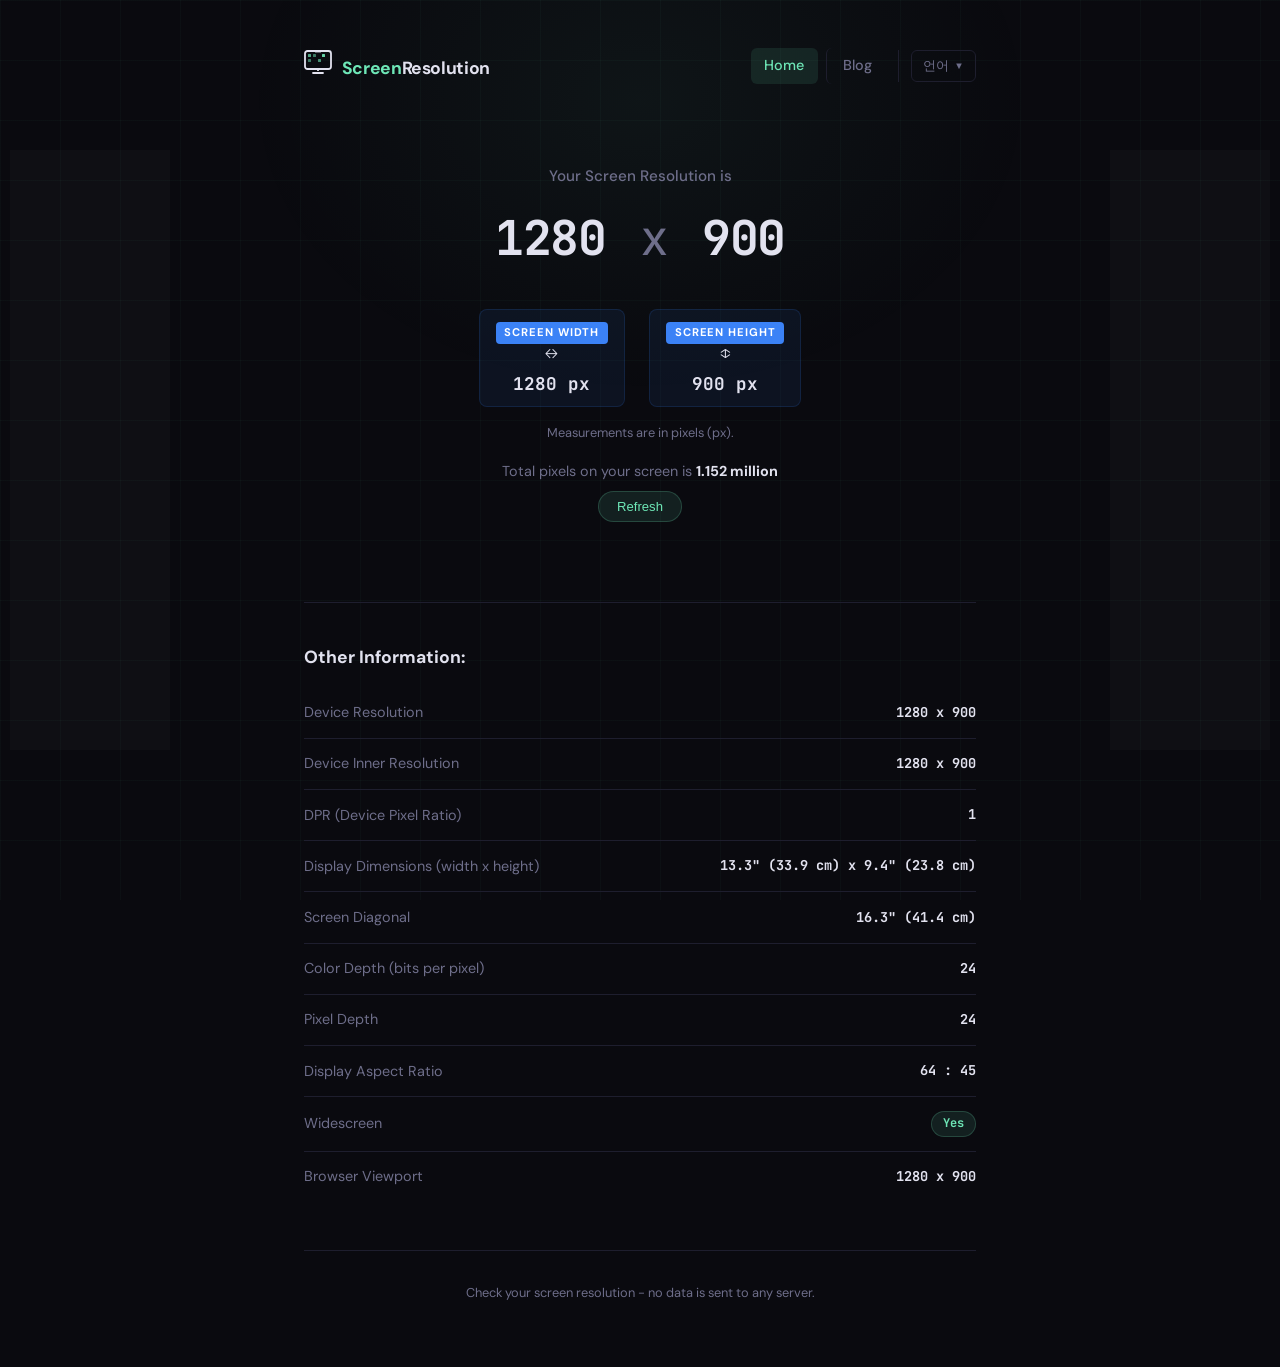
<file: index.html>
<!DOCTYPE html>
<html lang="en">

<head>
  <meta charset="UTF-8">
  <meta name="viewport" content="width=device-width, initial-scale=1.0">
  <title data-i18n="meta.title">What Is My Screen Resolution - Free Screen Resolution Checker</title>
  <meta name="description" data-i18n="meta.description"
    content="Instantly check your screen resolution, color depth, pixel ratio, and more. Free online tool - no data sent to any server.">
  <link rel="canonical" href="index.html">
  <link rel="icon" type="image/svg+xml" href="favicon.svg">
  <link rel="preconnect" href="https://fonts.googleapis.com">
  <link
    href="https://fonts.googleapis.com/css2?family=JetBrains+Mono:wght@400;700&family=DM+Sans:wght@400;500;700&display=swap"
    rel="stylesheet">
  <link rel="stylesheet" href="css/style.css">
</head>

<body>

  <div class="container">
    <nav class="navbar">
      <a href="index.html" class="logo">
        <svg class="logo-icon" width="28" height="24" viewBox="0 0 28 24" fill="none" xmlns="http://www.w3.org/2000/svg"
          style="margin-right:6px;flex-shrink:0;">
          <rect x="1" y="1" width="26" height="18" rx="2.5" stroke="currentColor" stroke-width="1.8" />
          <rect x="11" y="1" width="6" height="2" fill="currentColor" opacity="0.4" rx="0.5" />
          <line x1="14" y1="21" x2="14" y2="19" stroke="currentColor" stroke-width="1.8" />
          <line x1="9" y1="23" x2="19" y2="23" stroke="currentColor" stroke-width="1.8" stroke-linecap="round" />
          <rect x="4" y="4" width="3" height="3" rx="0.5" fill="var(--accent)" opacity="0.7" />
          <rect x="9" y="4" width="3" height="3" rx="0.5" fill="var(--accent)" opacity="0.5" />
          <rect x="4" y="9" width="3" height="3" rx="0.5" fill="var(--accent)" opacity="0.5" />
          <rect x="18" y="4" width="3" height="3" rx="0.5" fill="var(--accent)" opacity="0.9" />
          <rect x="14" y="9" width="3" height="3" rx="0.5" fill="var(--accent)" opacity="0.6" />
        </svg>
        <span>Screen</span>Resolution
      </a>
      <div class="nav-links">
        <a href="index.html" class="nav-link active" data-i18n="nav.home">Home</a>
        <a href="blog.html" class="nav-link" data-i18n="nav.blog">Blog</a>
        <div class="lang-switcher">
          <button class="lang-btn" id="langBtn" aria-label="Switch language">
            <span data-i18n="lang.current">언어</span>
            <span class="arrow">&#9660;</span>
          </button>
          <div class="lang-dropdown" id="langDropdown">
            <button class="lang-option" data-lang="en">English <span class="check">&#10003;</span></button>
            <button class="lang-option" data-lang="ko">한국어 <span class="check">&#10003;</span></button>
          </div>
        </div>
      </div>
    </nav>

    <section class="hero">
      <p class="hero-label" data-i18n="hero.label">Your Screen Resolution is</p>
      <div class="hero-resolution" id="hero-res">
        <span id="hero-w">--</span><span class="x-sign"> x </span><span id="hero-h">--</span>
      </div>
      <div class="metrics-row">
        <div class="metric-pill">
          <div class="metric-pill-label" data-i18n="hero.width">Screen Width</div>
          <div class="metric-pill-arrow">&#8596;</div>
          <div class="metric-pill-value"><span id="val-w">--</span> px</div>
        </div>
        <div class="metric-pill">
          <div class="metric-pill-label" data-i18n="hero.height">Screen Height</div>
          <div class="metric-pill-arrow">&#8597;</div>
          <div class="metric-pill-value"><span id="val-h">--</span> px</div>
        </div>
      </div>
      <p class="unit-note" data-i18n="hero.unit">Measurements are in pixels (px).</p>
      <p class="total-pixels"><span data-i18n="hero.total_pre">Total pixels on your screen is</span> <strong
          id="val-total">--</strong></p>
      <div class="hero-refresh-row">
        <button class="btn-refresh" data-i18n="hero.refresh" onclick="detectAll()">Refresh</button>
      </div>
    </section>

    <hr class="divider">

    <section>
      <h2 class="info-title" data-i18n="info.title">Other Information:</h2>
      <table class="info-table">
        <tr>
          <td data-i18n="info.device_res">Device Resolution</td>
          <td id="info-device-res">--</td>
        </tr>
        <tr>
          <td data-i18n="info.inner_res">Device Inner Resolution</td>
          <td id="info-inner-res">--</td>
        </tr>
        <tr>
          <td data-i18n="info.dpr">DPR (Device Pixel Ratio)</td>
          <td id="info-dpr">--</td>
        </tr>
        <tr>
          <td data-i18n="info.dims">Display Dimensions (width x height)</td>
          <td id="info-dims">--</td>
        </tr>
        <tr>
          <td data-i18n="info.diag">Screen Diagonal</td>
          <td id="info-diag">--</td>
        </tr>
        <tr>
          <td data-i18n="info.color">Color Depth (bits per pixel)</td>
          <td id="info-color">--</td>
        </tr>
        <tr>
          <td data-i18n="info.pixel">Pixel Depth</td>
          <td id="info-pixel">--</td>
        </tr>
        <tr>
          <td data-i18n="info.aspect">Display Aspect Ratio</td>
          <td id="info-aspect">--</td>
        </tr>
        <tr>
          <td data-i18n="info.wide">Widescreen</td>
          <td id="info-wide">--</td>
        </tr>
        <tr>
          <td data-i18n="info.vp">Browser Viewport</td>
          <td id="info-vp">--</td>
        </tr>
      </table>
    </section>

    <div class="kakao-ad-mobile">
      <ins class="kakao_ad_area"
        data-ad-unit="DAN-1kGujWmjVOE9LL6H"
        data-ad-width="320"
        data-ad-height="100"></ins>
    </div>

    <footer class="footer">
      <p data-i18n="footer.text">Check your screen resolution - no data is sent to any server.</p>
    </footer>
  </div>

  <script src="js/i18n.js"></script>
  <script src="js/resolution.js"></script>
  <div class="kakao-ad-left">
    <ins class="kakao_ad_area"
      data-ad-unit="DAN-1kGujWmjVOE9LL6H"
      data-ad-width="160"
      data-ad-height="600"></ins>
  </div>
  <div class="kakao-ad-right">
    <ins class="kakao_ad_area"
      data-ad-unit="DAN-hT2arkcur4FdlH47"
      data-ad-width="160"
      data-ad-height="600"></ins>
  </div>
  <script type="text/javascript" src="//t1.kakaocdn.net/kas/static/ba.min.js" async></script>
</body>

</html>
</file>
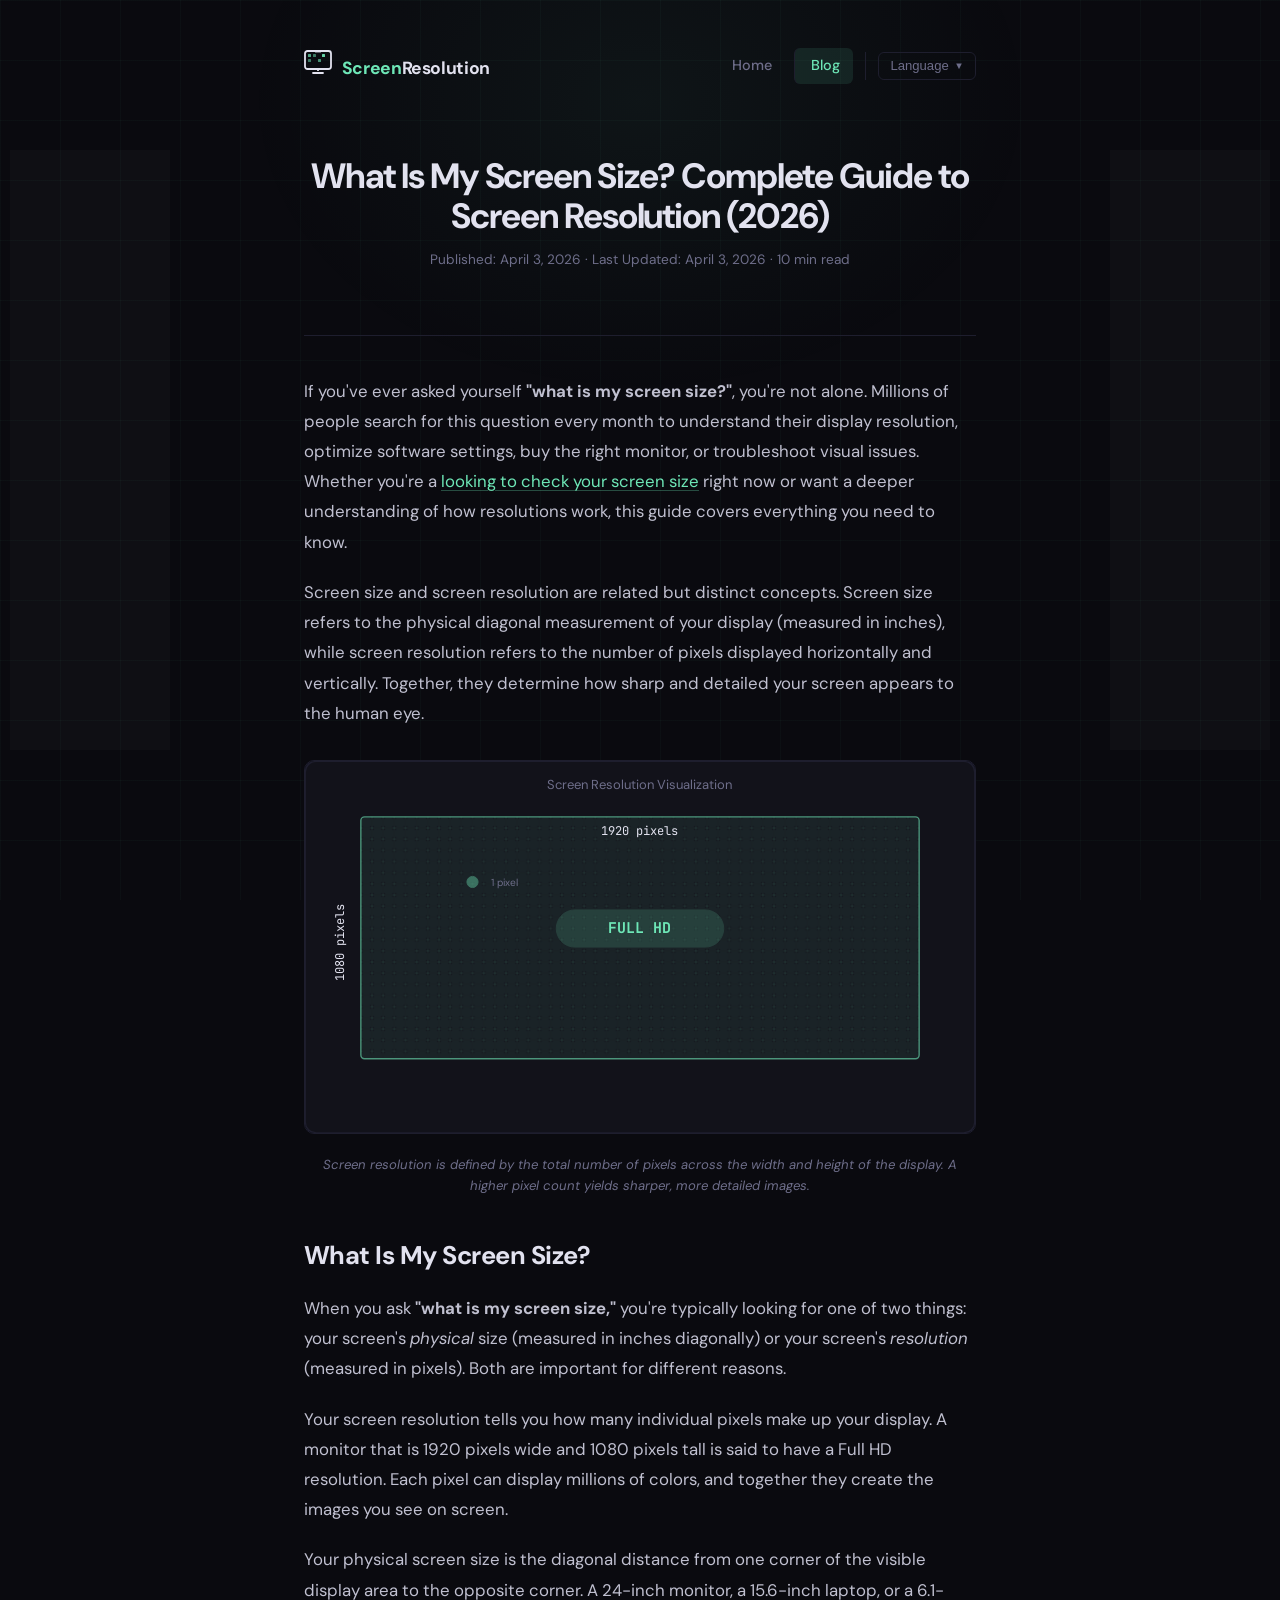
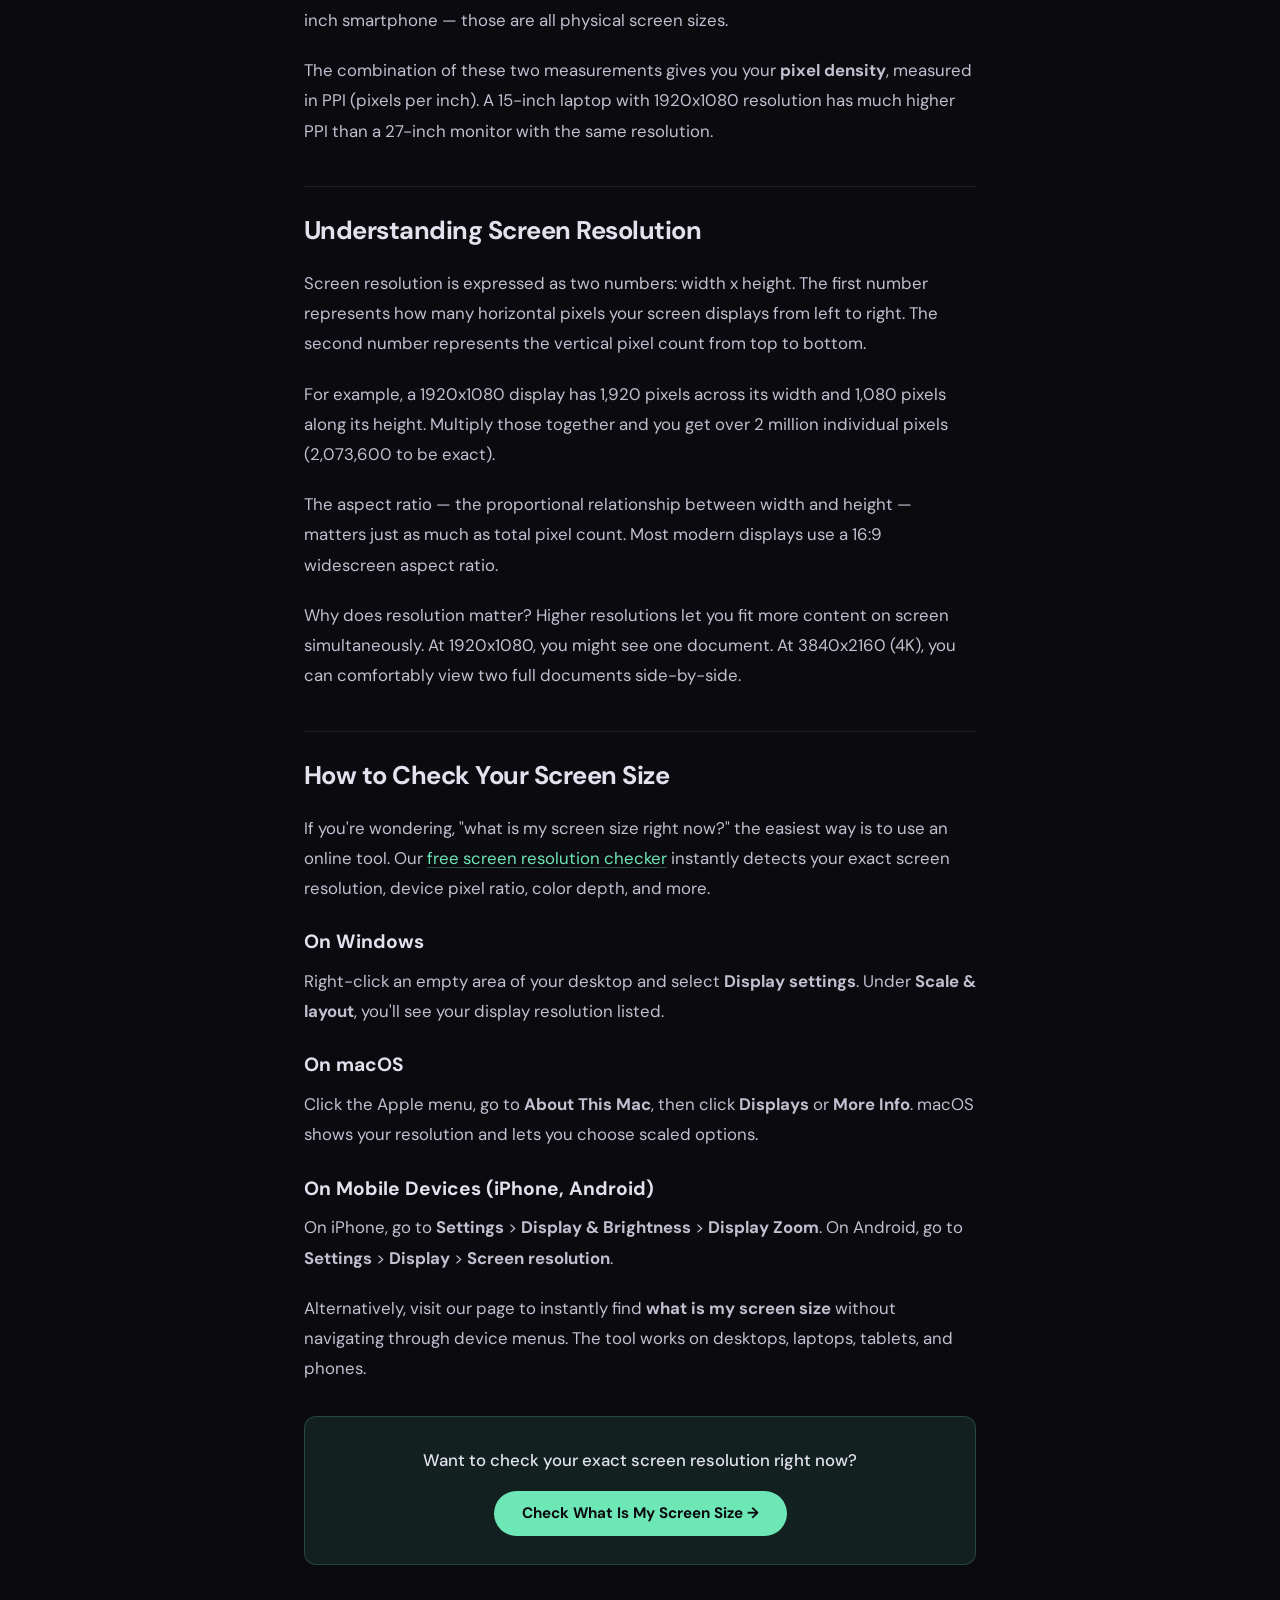
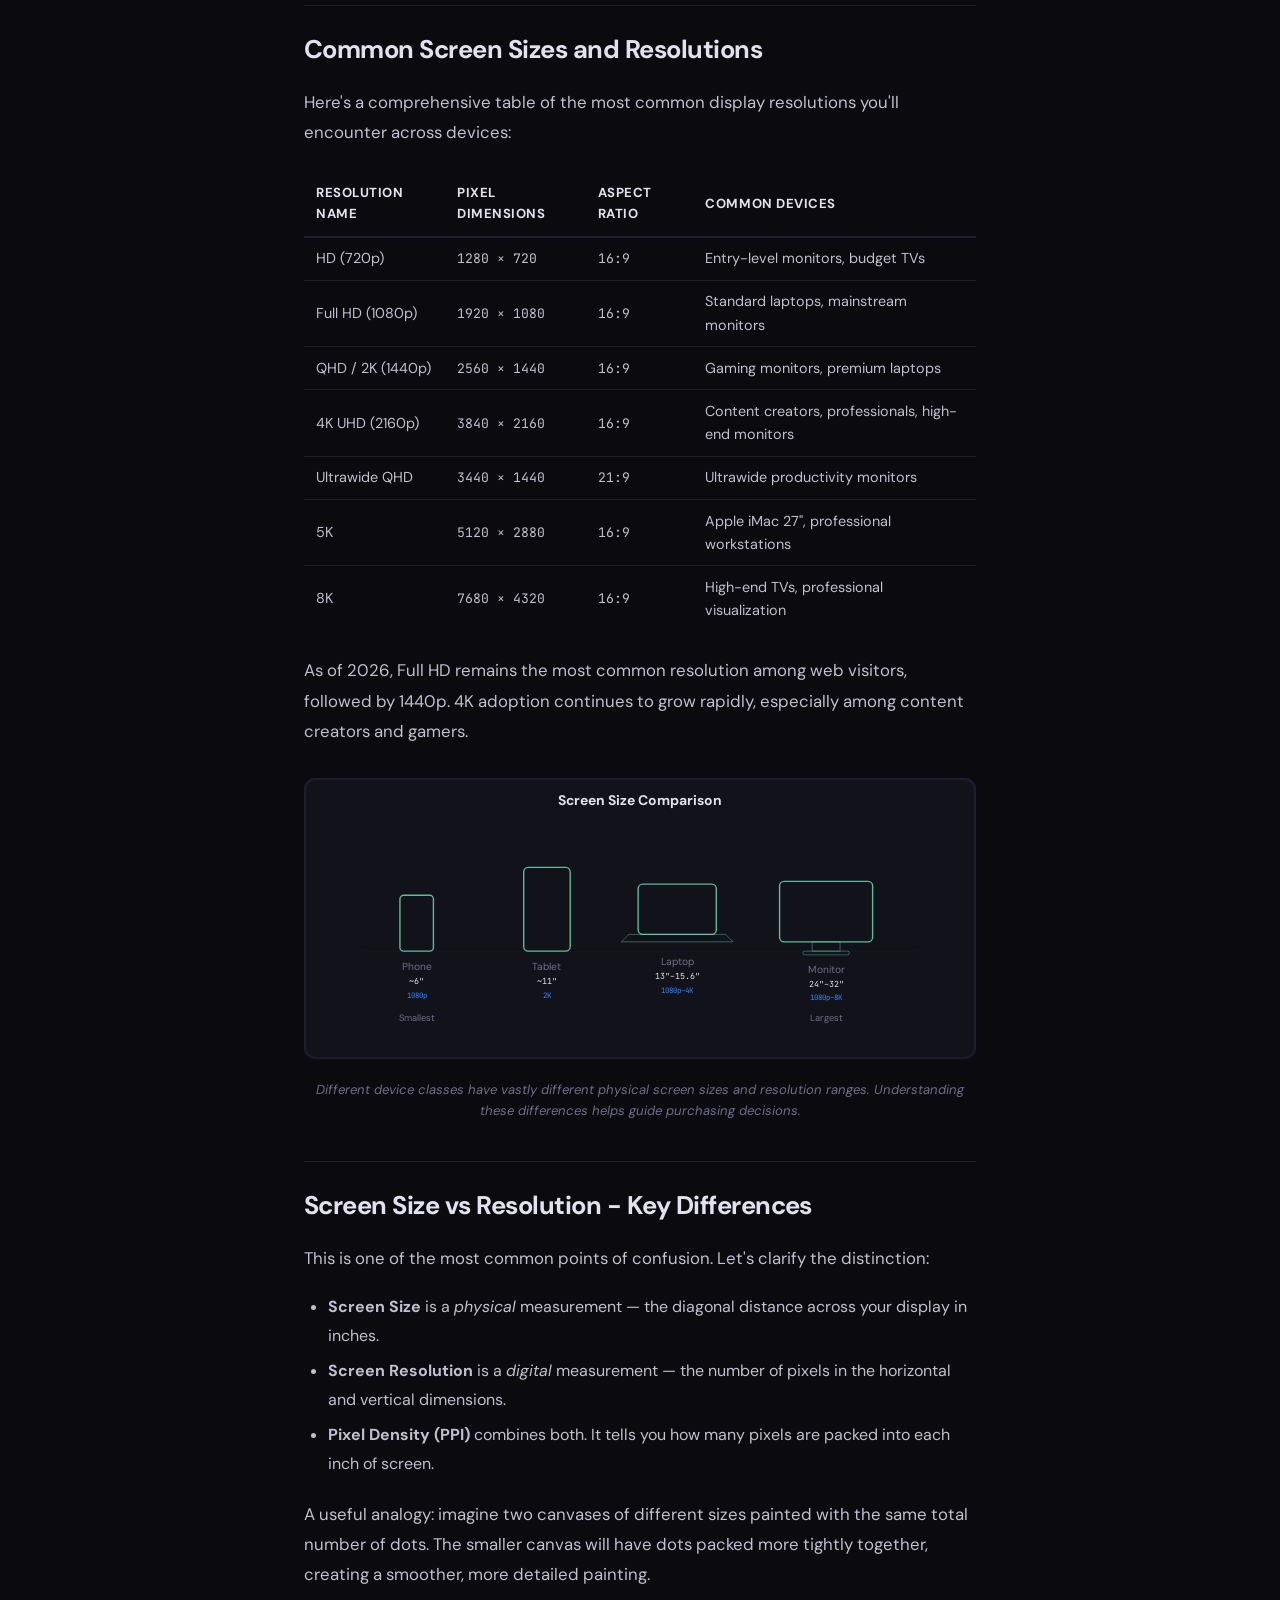
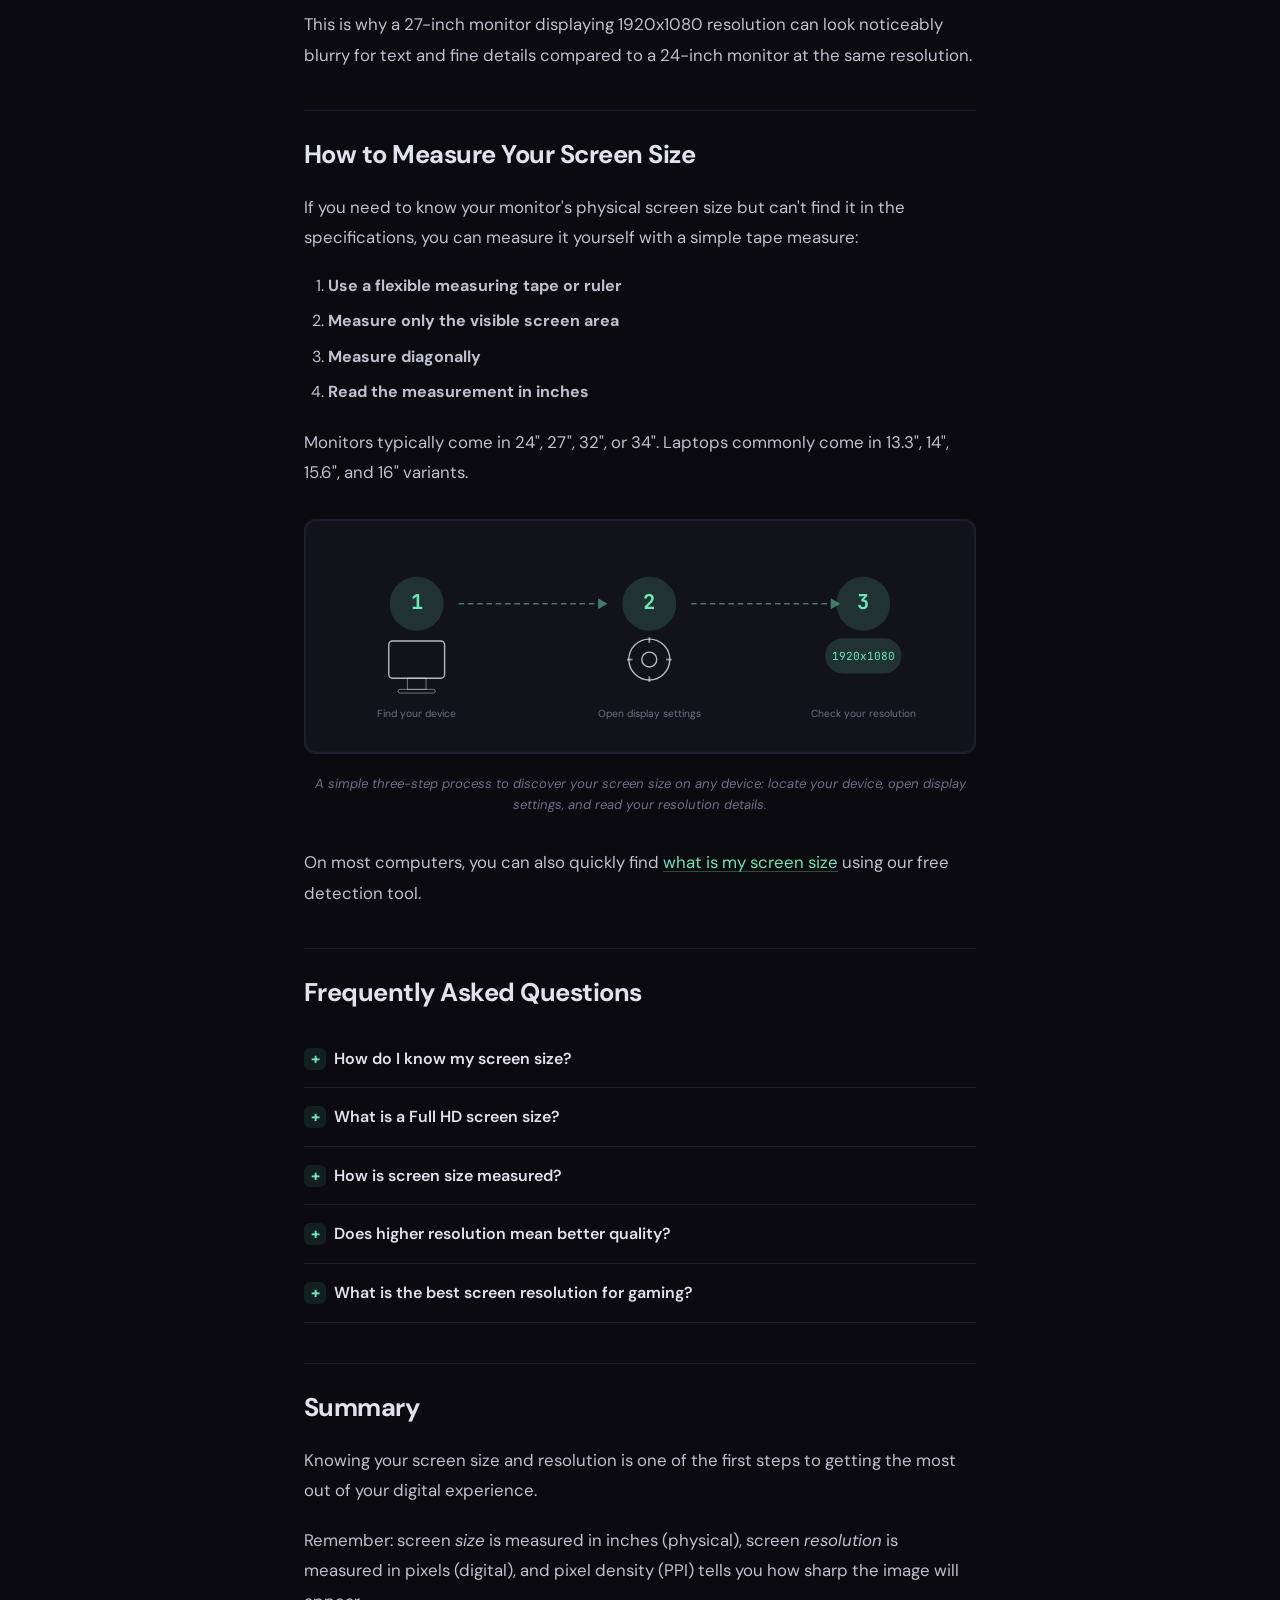
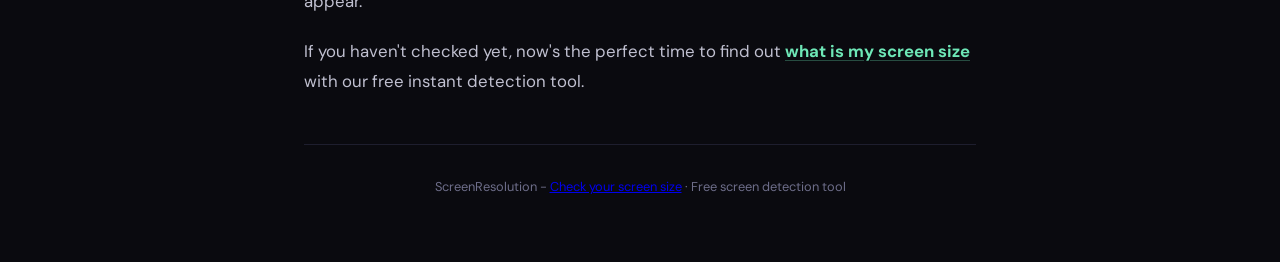
<file: blog.html>
<!DOCTYPE html>
<html lang="en">

<head>
  <meta charset="UTF-8">
  <meta name="viewport" content="width=device-width, initial-scale=1.0">
  <title data-i18n="meta.title">What Is My Screen Size? How to Check &amp; Common Sizes (2026)</title>
  <meta name="description" data-i18n="meta.description"
    content="Find out what is my screen size instantly. Learn how to check your screen resolution, understand common screen sizes, and measure your display diagonal.">
  <link rel="canonical" href="blog.html">
  <link rel="icon" type="image/svg+xml" href="favicon.svg">
  <meta name="robots" content="index, follow">
  <meta property="og:title" data-i18n="blog.og.title" content="What Is My Screen Size? How to Check &amp; Common Sizes">
  <meta property="og:description" data-i18n="blog.og.description"
    content="Find your screen size instantly. Learn how screen resolution works, common screen sizes, and measurement guide.">
  <meta property="og:type" content="article">
  <meta property="og:url" content="blog.html">
  <meta property="og:site_name" content="ScreenResolution">
  <meta name="twitter:card" content="summary_large_image">
  <meta name="twitter:title" data-i18n="blog.twitter.title"
    content="What Is My Screen Size? How to Check &amp; Common Sizes">
  <link rel="preconnect" href="https://fonts.googleapis.com">
  <link
    href="https://fonts.googleapis.com/css2?family=JetBrains+Mono:wght@400;700&family=DM+Sans:wght@400;500;700&family=Georgia&display=swap"
    rel="stylesheet">
  <link rel="stylesheet" href="css/style.css">
  <script type="application/ld+json">
{
  "@context": "https://schema.org",
  "@type": "Article",
  "headline": "What Is My Screen Size? How to Check &amp; Common Sizes (2026)",
  "description": "Find out what is my screen size instantly. Learn how to check your screen resolution, understand common screen sizes, and measure your display diagonal.",
  "author": { "@type": "Organization", "name": "ScreenResolution" },
  "datePublished": "2026-04-03",
  "dateModified": "2026-04-03",
  "mainEntityOfPage": {
    "@type": "WebPage",
    "@id": "blog.html"
  }
}
</script>
</head>

<body>

  <div class="container">
    <!-- Navbar -->
    <nav class="navbar">
      <a href="index.html" class="logo">
        <svg class="logo-icon" width="28" height="24" viewBox="0 0 28 24" fill="none" xmlns="http://www.w3.org/2000/svg"
          style="margin-right:6px;flex-shrink:0;">
          <rect x="1" y="1" width="26" height="18" rx="2.5" stroke="currentColor" stroke-width="1.8" />
          <rect x="11" y="1" width="6" height="2" fill="currentColor" opacity="0.4" rx="0.5" />
          <line x1="14" y1="21" x2="14" y2="19" stroke="currentColor" stroke-width="1.8" />
          <line x1="9" y1="23" x2="19" y2="23" stroke="currentColor" stroke-width="1.8" stroke-linecap="round" />
          <rect x="4" y="4" width="3" height="3" rx="0.5" fill="var(--accent)" opacity="0.7" />
          <rect x="9" y="4" width="3" height="3" rx="0.5" fill="var(--accent)" opacity="0.5" />
          <rect x="4" y="9" width="3" height="3" rx="0.5" fill="var(--accent)" opacity="0.5" />
          <rect x="18" y="4" width="3" height="3" rx="0.5" fill="var(--accent)" opacity="0.9" />
          <rect x="14" y="9" width="3" height="3" rx="0.5" fill="var(--accent)" opacity="0.6" />
        </svg>
        <span>Screen</span>Resolution
      </a>
      <div class="nav-links">
        <a href="index.html" class="nav-link" data-i18n="nav.home">Home</a>
        <a href="blog.html" class="nav-link active" data-i18n="nav.blog">Blog</a>
        <div class="lang-switcher">
          <button class="lang-btn" id="langBtn" aria-label="Switch language">
            <span data-i18n="lang.current">Language</span>
            <span class="arrow">&#9660;</span>
          </button>
          <div class="lang-dropdown" id="langDropdown">
            <button class="lang-option" data-lang="en">English <span class="check">&#10003;</span></button>
            <button class="lang-option" data-lang="ko">한국어 <span class="check">&#10003;</span></button>
          </div>
        </div>
      </div>
    </nav>

    <main>
      <header class="article-header">
        <h1 data-i18n="blog.h1">What Is My Screen Size? Complete Guide to Screen Resolution (2026)</h1>
        <p class="article-meta" data-i18n="blog.meta.text">Published: April 3, 2026 &middot; Last Updated: April 3, 2026
          &middot; 10 min read</p>
      </header>

      <hr class="divider">

      <article class="article-content">

        <p data-i18n="blog.p.intro1">If you've ever asked yourself <strong>"what is my screen size?"</strong>, you're
          not alone. Millions of people search for this question every month to understand their display resolution,
          optimize software settings, buy the right monitor, or troubleshoot visual issues. Whether you're a <a
            href="index.html">looking to check your screen size</a> right now or want a deeper understanding of how
          resolutions work, this guide covers everything you need to know.</p>
        <p data-i18n="blog.p.intro2">Screen size and screen resolution are related but distinct concepts. Screen size
          refers to the physical diagonal measurement of your display (measured in inches), while screen resolution
          refers to the number of pixels displayed horizontally and vertically. Together, they determine how sharp and
          detailed your screen appears to the human eye.</p>

        <!-- Image 1 -->
        <figure>
          <svg xmlns="http://www.w3.org/2000/svg" viewBox="0 0 720 400" role="img"
            aria-label="Illustration of screen resolution showing a 1920x1080 grid of individual pixels on a monitor display"
            title="Screen Resolution Pixel Grid">
            <rect width="720" height="400" rx="12" fill="#12121a" stroke="#1e1e2e" stroke-width="2" />
            <text x="360" y="30" text-anchor="middle" fill="#6e6e8a" font-family="DM Sans, sans-serif" font-size="14"
              data-i18n="blog.img.resolution_title">Screen Resolution Visualization</text>
            <defs>
              <pattern id="px" width="12" height="12" patternUnits="userSpaceOnUse">
                <rect width="12" height="12" fill="none" stroke="#6ee7b7" stroke-width="0.5" opacity="0.3" />
                <rect x="1" y="1" width="10" height="10" fill="#6ee7b7" opacity="0.08" rx="2" />
              </pattern>
            </defs>
            <rect x="60" y="60" width="600" height="260" fill="url(#px)" rx="4" />
            <rect x="60" y="60" width="600" height="260" fill="none" stroke="#6ee7b7" stroke-width="1.5" opacity="0.6"
              rx="4" />
            <text x="360" y="80" text-anchor="middle" fill="#e2e2ef" font-family="JetBrains Mono, monospace"
              font-size="13">1920 pixels</text>
            <text x="42" y="195" text-anchor="middle" fill="#e2e2ef" font-family="JetBrains Mono, monospace"
              font-size="13" transform="rotate(-90 42 195)">1080 pixels</text>
            <rect x="270" y="160" width="180" height="40" rx="20" fill="#6ee7b7" opacity="0.15" stroke="#6ee7b7"
              stroke-width="1" />
            <text x="360" y="185" text-anchor="middle" fill="#6ee7b7" font-family="JetBrains Mono, monospace"
              font-size="16" font-weight="bold">FULL HD</text>
            <circle cx="180" cy="130" r="6" fill="#6ee7b7" opacity="0.4" stroke="#6ee7b7" stroke-width="1" />
            <text x="200" y="134" fill="#6e6e8a" font-family="DM Sans, sans-serif" font-size="11">1 pixel</text>
          </svg>
          <figcaption data-i18n="blog.figcap.resolution">Screen resolution is defined by the total number of pixels
            across the width and height of the display. A higher pixel count yields sharper, more detailed images.
          </figcaption>
        </figure>

        <h2 data-i18n="blog.h2.whatis">What Is My Screen Size?</h2>
        <p data-i18n="blog.p.whatis1">When you ask <strong>"what is my screen size,"</strong> you're typically looking
          for one of two things: your screen's <em>physical</em> size (measured in inches diagonally) or your screen's
          <em>resolution</em> (measured in pixels). Both are important for different reasons.</p>
        <p data-i18n="blog.p.whatis2">Your screen resolution tells you how many individual pixels make up your display.
          A monitor that is 1920 pixels wide and 1080 pixels tall is said to have a Full HD resolution. Each pixel can
          display millions of colors, and together they create the images you see on screen.</p>
        <p data-i18n="blog.p.whatis3">Your physical screen size is the diagonal distance from one corner of the visible
          display area to the opposite corner. A 24-inch monitor, a 15.6-inch laptop, or a 6.1-inch smartphone — those
          are all physical screen sizes.</p>
        <p data-i18n="blog.p.whatis4">The combination of these two measurements gives you your <strong>pixel
            density</strong>, measured in PPI (pixels per inch). A 15-inch laptop with 1920x1080 resolution has much
          higher PPI than a 27-inch monitor with the same resolution.</p>

        <h2 data-i18n="blog.h2.resolution">Understanding Screen Resolution</h2>
        <p data-i18n="blog.p.res1">Screen resolution is expressed as two numbers: width x height. The first number
          represents how many horizontal pixels your screen displays from left to right. The second number represents
          the vertical pixel count from top to bottom.</p>
        <p data-i18n="blog.p.res2">For example, a 1920x1080 display has 1,920 pixels across its width and 1,080 pixels
          along its height. Multiply those together and you get over 2 million individual pixels (2,073,600 to be
          exact).</p>
        <p data-i18n="blog.p.res3">The aspect ratio — the proportional relationship between width and height — matters
          just as much as total pixel count. Most modern displays use a 16:9 widescreen aspect ratio.</p>
        <p data-i18n="blog.p.res4">Why does resolution matter? Higher resolutions let you fit more content on screen
          simultaneously. At 1920x1080, you might see one document. At 3840x2160 (4K), you can comfortably view two full
          documents side-by-side.</p>

        <h2 data-i18n="blog.h2.howto">How to Check Your Screen Size</h2>
        <p data-i18n="blog.p.howto1">If you're wondering, "what is my screen size right now?" the easiest way is to use
          an online tool. Our <a href="index.html">free screen resolution checker</a> instantly detects your exact
          screen resolution, device pixel ratio, color depth, and more.</p>

        <h3 data-i18n="blog.h3.windows">On Windows</h3>
        <p data-i18n="blog.p.windows">Right-click an empty area of your desktop and select <strong>Display
            settings</strong>. Under <strong>Scale &amp; layout</strong>, you'll see your display resolution listed.</p>

        <h3 data-i18n="blog.h3.macos">On macOS</h3>
        <p data-i18n="blog.p.macos">Click the Apple menu, go to <strong>About This Mac</strong>, then click
          <strong>Displays</strong> or <strong>More Info</strong>. macOS shows your resolution and lets you choose
          scaled options.</p>

        <h3 data-i18n="blog.h3.mobile">On Mobile Devices (iPhone, Android)</h3>
        <p data-i18n="blog.p.mobile">On iPhone, go to <strong>Settings</strong> &gt; <strong>Display &amp;
            Brightness</strong> &gt; <strong>Display Zoom</strong>. On Android, go to <strong>Settings</strong> &gt;
          <strong>Display</strong> &gt; <strong>Screen resolution</strong>.</p>

        <p data-i18n="blog.p.howto2">Alternatively, visit our page to instantly find <strong>what is my screen
            size</strong> without navigating through device menus. The tool works on desktops, laptops, tablets, and
          phones.</p>

        <!-- CTA -->
        <aside class="cta-box">
          <p data-i18n="blog.cta.text">Want to check your exact screen resolution right now?</p>
          <a href="index.html" class="cta-button" data-i18n="blog.cta.button">Check What Is My Screen Size &rarr;</a>
        </aside>

        <!-- Common Screen Sizes Table -->
        <h2 data-i18n="blog.h2.common">Common Screen Sizes and Resolutions</h2>
        <p data-i18n="blog.p.common_intro">Here's a comprehensive table of the most common display resolutions you'll
          encounter across devices:</p>

        <table class="data-table">
          <thead>
            <tr>
              <th data-i18n="blog.common.table_name">Resolution Name</th>
              <th data-i18n="blog.common.table_dim">Pixel Dimensions</th>
              <th data-i18n="blog.common.table_aspect">Aspect Ratio</th>
              <th data-i18n="blog.common.table_devices">Common Devices</th>
            </tr>
          </thead>
          <tbody>
            <tr>
              <td data-i18n="blog.common.hd">HD (720p)</td>
              <td class="mono">1280 &times; 720</td>
              <td class="mono">16:9</td>
              <td data-i18n="blog.common.hd_devices">Entry-level monitors, budget TVs</td>
            </tr>
            <tr>
              <td data-i18n="blog.common.fhd">Full HD (1080p)</td>
              <td class="mono">1920 &times; 1080</td>
              <td class="mono">16:9</td>
              <td data-i18n="blog.common.fhd_devices">Standard laptops, mainstream monitors</td>
            </tr>
            <tr>
              <td data-i18n="blog.common.qhd">QHD / 2K (1440p)</td>
              <td class="mono">2560 &times; 1440</td>
              <td class="mono">16:9</td>
              <td data-i18n="blog.common.qhd_devices">Gaming monitors, premium laptops</td>
            </tr>
            <tr>
              <td data-i18n="blog.common.uhd">4K UHD (2160p)</td>
              <td class="mono">3840 &times; 2160</td>
              <td class="mono">16:9</td>
              <td data-i18n="blog.common.uhd_devices">Content creators, professionals, high-end monitors</td>
            </tr>
            <tr>
              <td data-i18n="blog.common.ultrawide">Ultrawide QHD</td>
              <td class="mono">3440 &times; 1440</td>
              <td class="mono">21:9</td>
              <td data-i18n="blog.common.ultrawide_devices">Ultrawide productivity monitors</td>
            </tr>
            <tr>
              <td data-i18n="blog.common.fivek">5K</td>
              <td class="mono">5120 &times; 2880</td>
              <td class="mono">16:9</td>
              <td data-i18n="blog.common.fivek_devices">Apple iMac 27", professional workstations</td>
            </tr>
            <tr>
              <td data-i18n="blog.common.eightk">8K</td>
              <td class="mono">7680 &times; 4320</td>
              <td class="mono">16:9</td>
              <td data-i18n="blog.common.eightk_devices">High-end TVs, professional visualization</td>
            </tr>
          </tbody>
        </table>

        <p data-i18n="blog.p.common_outro">As of 2026, Full HD remains the most common resolution among web visitors,
          followed by 1440p. 4K adoption continues to grow rapidly, especially among content creators and gamers.</p>

        <!-- Image 2 -->
        <figure>
          <svg xmlns="http://www.w3.org/2000/svg" viewBox="0 0 720 300" role="img"
            aria-label="Comparison chart showing different screen sizes from mobile phone to large desktop monitors with their resolution labels"
            title="Screen Size Comparison">
            <rect width="720" height="300" rx="12" fill="#12121a" stroke="#1e1e2e" stroke-width="2" />
            <text x="360" y="28" text-anchor="middle" fill="#e2e2ef" font-family="DM Sans, sans-serif" font-size="15"
              font-weight="bold">Screen Size Comparison</text>
            <!-- Baseline -->
            <line x1="60" y1="185" x2="660" y2="185" stroke="#1e1e2e" stroke-width="1" opacity="0.6" />

            <!-- Phone (60px tall) -->
            <g transform="translate(120, 0)">
              <rect x="-18" y="125" width="36" height="60" rx="4" fill="none" stroke="#6ee7b7" stroke-width="1.5"
                opacity="0.8" />
              <text x="0" y="205" text-anchor="middle" fill="#6e6e8a" font-family="DM Sans, sans-serif"
                font-size="11">Phone</text>
              <text x="0" y="220" text-anchor="middle" fill="#e2e2ef" font-family="JetBrains Mono, monospace"
                font-size="9">~6"</text>
              <text x="0" y="235" text-anchor="middle" fill="#3b82f6" font-family="JetBrains Mono, monospace"
                font-size="8">1080p</text>
            </g>

            <!-- Tablet (90px tall) -->
            <g transform="translate(260, 0)">
              <rect x="-25" y="95" width="50" height="90" rx="5" fill="none" stroke="#6ee7b7" stroke-width="1.5"
                opacity="0.8" />
              <text x="0" y="205" text-anchor="middle" fill="#6e6e8a" font-family="DM Sans, sans-serif"
                font-size="11">Tablet</text>
              <text x="0" y="220" text-anchor="middle" fill="#e2e2ef" font-family="JetBrains Mono, monospace"
                font-size="9">~11"</text>
              <text x="0" y="235" text-anchor="middle" fill="#3b82f6" font-family="JetBrains Mono, monospace"
                font-size="8">2K</text>
            </g>

            <!-- Laptop (72px screen + base) -->
            <g transform="translate(400, 0)">
              <rect x="-42" y="113" width="84" height="54" rx="5" fill="none" stroke="#6ee7b7" stroke-width="1.5"
                opacity="0.8" />
              <path d="M-52 167 L52 167 L60 175 L-60 175 Z" fill="none" stroke="#6ee7b7" stroke-width="1"
                opacity="0.4" />
              <text x="0" y="200" text-anchor="middle" fill="#6e6e8a" font-family="DM Sans, sans-serif"
                font-size="11">Laptop</text>
              <text x="0" y="215" text-anchor="middle" fill="#e2e2ef" font-family="JetBrains Mono, monospace"
                font-size="9">13"–15.6"</text>
              <text x="0" y="230" text-anchor="middle" fill="#3b82f6" font-family="JetBrains Mono, monospace"
                font-size="8">1080p–4K</text>
            </g>

            <!-- Monitor (75px screen + stand) -->
            <g transform="translate(560, 0)">
              <rect x="-50" y="110" width="100" height="65" rx="5" fill="none" stroke="#6ee7b7" stroke-width="1.5"
                opacity="0.8" />
              <rect x="-15" y="175" width="30" height="10" fill="none" stroke="#6ee7b7" stroke-width="1"
                opacity="0.4" />
              <rect x="-25" y="185" width="50" height="4" rx="2" fill="none" stroke="#6ee7b7" stroke-width="1"
                opacity="0.4" />
              <text x="0" y="208" text-anchor="middle" fill="#6e6e8a" font-family="DM Sans, sans-serif"
                font-size="11">Monitor</text>
              <text x="0" y="223" text-anchor="middle" fill="#e2e2ef" font-family="JetBrains Mono, monospace"
                font-size="9">24"–32"</text>
              <text x="0" y="238" text-anchor="middle" fill="#3b82f6" font-family="JetBrains Mono, monospace"
                font-size="8">1080p–8K</text>
            </g>

            <!-- Labels -->
            <text x="120" y="260" text-anchor="middle" fill="#6e6e8a" font-family="DM Sans, sans-serif"
              font-size="10">Smallest</text>
            <text x="560" y="260" text-anchor="middle" fill="#6e6e8a" font-family="DM Sans, sans-serif"
              font-size="10">Largest</text>
          </svg>
          <figcaption data-i18n="blog.figcap.comparison">Different device classes have vastly different physical screen
            sizes and resolution ranges. Understanding these differences helps guide purchasing decisions.</figcaption>
        </figure>

        <!-- Screen Size vs Resolution -->
        <h2 data-i18n="blog.h2.vs">Screen Size vs Resolution - Key Differences</h2>
        <p data-i18n="blog.p.vs_intro">This is one of the most common points of confusion. Let's clarify the
          distinction:</p>
        <ul>
          <li data-i18n="blog.li.vs_size"><strong>Screen Size</strong> is a <em>physical</em> measurement — the diagonal
            distance across your display in inches.</li>
          <li data-i18n="blog.li.vs_res"><strong>Screen Resolution</strong> is a <em>digital</em> measurement — the
            number of pixels in the horizontal and vertical dimensions.</li>
          <li data-i18n="blog.li.vs_ppi"><strong>Pixel Density (PPI)</strong> combines both. It tells you how many
            pixels are packed into each inch of screen.</li>
        </ul>
        <p data-i18n="blog.p.vs_analogy">A useful analogy: imagine two canvases of different sizes painted with the same
          total number of dots. The smaller canvas will have dots packed more tightly together, creating a smoother,
          more detailed painting.</p>
        <p data-i18n="blog.p.vs_importance">This is why a 27-inch monitor displaying 1920x1080 resolution can look
          noticeably blurry for text and fine details compared to a 24-inch monitor at the same resolution.</p>

        <!-- How to Measure -->
        <h2 data-i18n="blog.h2.measure">How to Measure Your Screen Size</h2>
        <p data-i18n="blog.p.measure_intro">If you need to know your monitor's physical screen size but can't find it in
          the specifications, you can measure it yourself with a simple tape measure:</p>
        <ol>
          <li data-i18n="blog.oli.measure1"><strong>Use a flexible measuring tape or ruler</strong></li>
          <li data-i18n="blog.oli.measure2"><strong>Measure only the visible screen area</strong></li>
          <li data-i18n="blog.oli.measure3"><strong>Measure diagonally</strong></li>
          <li data-i18n="blog.oli.measure4"><strong>Read the measurement in inches</strong></li>
        </ol>
        <p data-i18n="blog.p.measure_outro">Monitors typically come in 24", 27", 32", or 34". Laptops commonly come in
          13.3", 14", 15.6", and 16" variants.</p>

        <!-- Image 3 -->
        <figure>
          <svg xmlns="http://www.w3.org/2000/svg" viewBox="0 0 720 250" role="img"
            aria-label="Step by step visual guide showing how to find what is my screen size on Windows, macOS, and mobile devices"
            title="How to Check Your Screen Size">
            <rect width="720" height="250" rx="12" fill="#12121a" stroke="#1e1e2e" stroke-width="2" />
            <circle cx="120" cy="90" r="28" fill="#6ee7b7" opacity="0.15" stroke="#6ee7b7" stroke-width="2" />
            <text x="120" y="96" text-anchor="middle" fill="#6ee7b7" font-family="JetBrains Mono, monospace"
              font-size="22" font-weight="bold">1</text>
            <rect x="90" y="130" width="60" height="40" rx="4" fill="none" stroke="#e2e2ef" stroke-width="1.5"
              opacity="0.8" />
            <rect x="110" y="170" width="20" height="12" fill="none" stroke="#e2e2ef" stroke-width="1" opacity="0.5" />
            <rect x="100" y="182" width="40" height="4" rx="2" fill="none" stroke="#e2e2ef" stroke-width="1"
              opacity="0.5" />
            <text x="120" y="212" text-anchor="middle" fill="#6e6e8a" font-family="DM Sans, sans-serif"
              font-size="11">Find your device</text>
            <line x1="165" y1="90" x2="315" y2="90" stroke="#6ee7b7" stroke-width="1.5" stroke-dasharray="6,4"
              opacity="0.5" />
            <polygon points="315,84 325,90 315,96" fill="#6ee7b7" opacity="0.5" />
            <circle cx="370" cy="90" r="28" fill="#6ee7b7" opacity="0.15" stroke="#6ee7b7" stroke-width="2" />
            <text x="370" y="96" text-anchor="middle" fill="#6ee7b7" font-family="JetBrains Mono, monospace"
              font-size="22" font-weight="bold">2</text>
            <circle cx="370" cy="150" r="22" fill="none" stroke="#e2e2ef" stroke-width="1.5" opacity="0.8" />
            <circle cx="370" cy="150" r="8" fill="none" stroke="#e2e2ef" stroke-width="1.5" opacity="0.8" />
            <line x1="370" y1="126" x2="370" y2="132" stroke="#e2e2ef" stroke-width="2" opacity="0.6" />
            <line x1="370" y1="168" x2="370" y2="174" stroke="#e2e2ef" stroke-width="2" opacity="0.6" />
            <line x1="346" y1="150" x2="352" y2="150" stroke="#e2e2ef" stroke-width="2" opacity="0.6" />
            <line x1="388" y1="150" x2="394" y2="150" stroke="#e2e2ef" stroke-width="2" opacity="0.6" />
            <text x="370" y="212" text-anchor="middle" fill="#6e6e8a" font-family="DM Sans, sans-serif"
              font-size="11">Open display settings</text>
            <line x1="415" y1="90" x2="565" y2="90" stroke="#6ee7b7" stroke-width="1.5" stroke-dasharray="6,4"
              opacity="0.5" />
            <polygon points="565,84 575,90 565,96" fill="#6ee7b7" opacity="0.5" />
            <circle cx="600" cy="90" r="28" fill="#6ee7b7" opacity="0.15" stroke="#6ee7b7" stroke-width="2" />
            <text x="600" y="96" text-anchor="middle" fill="#6ee7b7" font-family="JetBrains Mono, monospace"
              font-size="22" font-weight="bold">3</text>
            <rect x="560" y="128" width="80" height="36" rx="18" fill="#6ee7b7" opacity="0.15" stroke="#6ee7b7"
              stroke-width="2" />
            <text x="600" y="150" text-anchor="middle" fill="#6ee7b7" font-family="JetBrains Mono, monospace"
              font-size="12">1920x1080</text>
            <text x="600" y="212" text-anchor="middle" fill="#6e6e8a" font-family="DM Sans, sans-serif"
              font-size="11">Check your resolution</text>
          </svg>
          <figcaption data-i18n="blog.figcap.howto">A simple three-step process to discover your screen size on any
            device: locate your device, open display settings, and read your resolution details.</figcaption>
        </figure>

        <p data-i18n="blog.p.measure_link">On most computers, you can also quickly find <a href="index.html">what is my
            screen size</a> using our free detection tool.</p>

        <!-- FAQ -->
        <h2 data-i18n="blog.h2.faq">Frequently Asked Questions</h2>
        <div class="faq-item">
          <details>
            <summary data-i18n="blog.faq.q1">How do I know my screen size?</summary>
            <p data-i18n="blog.faq.a1">The quickest way is to use our <a href="index.html">automatic screen resolution
                checker</a>. It detects your resolution instantly without any setup.</p>
          </details>
        </div>
        <div class="faq-item">
          <details>
            <summary data-i18n="blog.faq.q2">What is a Full HD screen size?</summary>
            <p data-i18n="blog.faq.a2">Full HD (FHD) refers to a screen resolution of 1920x1080 pixels. This is
              currently the most common resolution for laptops, monitors, and many TVs.</p>
          </details>
        </div>
        <div class="faq-item">
          <details>
            <summary data-i18n="blog.faq.q3">How is screen size measured?</summary>
            <p data-i18n="blog.faq.a3">Screen size is measured as the diagonal distance from one corner of the visible
              display area to the opposite corner, expressed in inches.</p>
          </details>
        </div>
        <div class="faq-item">
          <details>
            <summary data-i18n="blog.faq.q4">Does higher resolution mean better quality?</summary>
            <p data-i18n="blog.faq.a4">Generally yes, but it depends. A higher resolution means more pixels, which can
              produce sharper text and finer image detail.</p>
          </details>
        </div>
        <div class="faq-item">
          <details>
            <summary data-i18n="blog.faq.q5">What is the best screen resolution for gaming?</summary>
            <p data-i18n="blog.faq.a5">For gaming, 1920x1080 (Full HD) at 144+ Hz is the most popular choice for
              competitive play because it maximizes frame rates.</p>
          </details>
        </div>

        <!-- Summary -->
        <h2 data-i18n="blog.h2.summary">Summary</h2>
        <p data-i18n="blog.p.summary1">Knowing your screen size and resolution is one of the first steps to getting the
          most out of your digital experience.</p>
        <p data-i18n="blog.p.summary2">Remember: screen <em>size</em> is measured in inches (physical), screen
          <em>resolution</em> is measured in pixels (digital), and pixel density (PPI) tells you how sharp the image
          will appear.</p>
        <p data-i18n="blog.p.summary3">If you haven't checked yet, now's the perfect time to find out <a
            href="index.html"><strong>what is my screen size</strong></a> with our free instant detection tool.</p>
      </article>
    </main>

    <div class="kakao-ad-mobile">
      <ins class="kakao_ad_area"
        data-ad-unit="DAN-1kGujWmjVOE9LL6H"
        data-ad-width="320"
        data-ad-height="100"></ins>
    </div>

    <footer class="footer">
      <p data-i18n="footer.text2">ScreenResolution - <a href="index.html">Check your screen size</a> &middot; Free
        screen detection tool</p>
    </footer>
  </div>

  <script src="js/i18n.js"></script>
  <div class="kakao-ad-left">
    <ins class="kakao_ad_area"
      data-ad-unit="DAN-1kGujWmjVOE9LL6H"
      data-ad-width="160"
      data-ad-height="600"></ins>
  </div>
  <div class="kakao-ad-right">
    <ins class="kakao_ad_area"
      data-ad-unit="DAN-hT2arkcur4FdlH47"
      data-ad-width="160"
      data-ad-height="600"></ins>
  </div>
  <script type="text/javascript" src="//t1.kakaocdn.net/kas/static/ba.min.js" async></script>
</body>

</html>
</file>
<file: css/style.css>
/* ===================================================================
   Shared Styles — ScreenResolution
   Global variables, layout, typography, navigation, footer, responsive
   =================================================================== */

:root {
  --bg: #0a0a0f;
  --card: #12121a;
  --border: #1e1e2e;
  --text: #e2e2ef;
  --muted: #6e6e8a;
  --accent: #6ee7b7;
  --accent-dim: rgba(110, 231, 183, 0.1);
  --accent-glow: rgba(110, 231, 183, 0.06);
  --label: #3b82f6;
  --label-dim: rgba(59, 130, 246, 0.08);
  --font-body: 'DM Sans', system-ui, sans-serif;
  --font-mono: 'JetBrains Mono', monospace;
  --font-serif: Georgia, 'Times New Roman', serif;
}

*,
*::before,
*::after {
  box-sizing: border-box;
  margin: 0;
  padding: 0;
}

html {
  scroll-behavior: smooth;
}

body {
  font-family: var(--font-body);
  background: var(--bg);
  color: var(--text);
  min-height: 100vh;
  overflow-x: hidden;
  line-height: 1.6;
}

/* Animated grid background */
body::before {
  content: '';
  position: fixed;
  inset: 0;
  background-image:
    linear-gradient(rgba(110, 231, 183, 0.03) 1px, transparent 1px),
    linear-gradient(90deg, rgba(110, 231, 183, 0.03) 1px, transparent 1px);
  background-size: 60px 60px;
  animation: gridScroll 20s linear infinite;
  pointer-events: none;
  z-index: 0;
}

@keyframes gridScroll {
  0% {
    transform: translate(0, 0);
  }

  100% {
    transform: translate(60px, 60px);
  }
}

/* Radial glow behind hero */
body::after {
  content: '';
  position: fixed;
  top: -200px;
  left: 50%;
  transform: translateX(-50%);
  width: 800px;
  height: 600px;
  background: radial-gradient(ellipse, rgba(110, 231, 183, 0.05) 0%, transparent 70%);
  pointer-events: none;
  z-index: 0;
}

/* ========== Container ========== */
.container {
  max-width: 720px;
  margin: 0 auto;
  padding: 2rem 1.5rem 4rem;
  position: relative;
  z-index: 1;
}

/* ========== Navbar ========== */
.navbar {
  display: flex;
  align-items: center;
  justify-content: space-between;
  padding: 1rem 0 2rem;
  gap: 1rem;
}

.logo {
  font-weight: 700;
  font-size: 1.1rem;
  letter-spacing: -0.02em;
  color: var(--text);
  text-decoration: none;
  white-space: nowrap;
}

.logo span {
  color: var(--accent);
}

/* Nav page links */
.nav-links {
  display: flex;
  align-items: center;
  gap: 0.25rem;
}

.nav-link {
  color: var(--muted);
  text-decoration: none;
  font-size: 0.9rem;
  font-weight: 500;
  padding: 0.4rem 0.85rem;
  border-radius: 6px;
  transition: color 0.2s, background 0.2s;
}

.nav-link:hover {
  color: var(--text);
  background: rgba(255, 255, 255, 0.04);
}

.nav-link.active {
  color: var(--accent);
  background: var(--accent-dim);
}

/* Separator between nav links */
.nav-link+.nav-link {
  border-left: 1px solid var(--border);
  margin-left: 0.25rem;
  padding-left: 1rem;
}

/* Language switcher */
.lang-switcher {
  position: relative;
  margin-left: 0.5rem;
  padding-left: 0.75rem;
  border-left: 1px solid var(--border);
}

.lang-btn {
  background: none;
  border: 1px solid var(--border);
  color: var(--muted);
  padding: 0.35rem 0.7rem;
  border-radius: 6px;
  font-size: 0.82rem;
  font-weight: 500;
  cursor: pointer;
  display: flex;
  align-items: center;
  gap: 0.35rem;
  transition: color 0.2s, border-color 0.2s;
}

.lang-btn:hover {
  color: var(--text);
  border-color: var(--muted);
}

.lang-btn .arrow {
  font-size: 0.6rem;
  transition: transform 0.2s;
}

.lang-btn.open .arrow {
  transform: rotate(180deg);
}

.lang-dropdown {
  position: absolute;
  top: calc(100% + 6px);
  right: 0;
  background: var(--card);
  border: 1px solid var(--border);
  border-radius: 8px;
  padding: 0.35rem;
  min-width: 140px;
  z-index: 100;
  opacity: 0;
  visibility: hidden;
  transform: translateY(-6px);
  transition: opacity 0.15s, transform 0.15s, visibility 0.15s;
  box-shadow: 0 8px 30px rgba(0, 0, 0, 0.4);
}

.lang-dropdown.open {
  opacity: 1;
  visibility: visible;
  transform: translateY(0);
}

.lang-option {
  display: flex;
  align-items: center;
  gap: 0.5rem;
  width: 100%;
  background: none;
  border: none;
  color: var(--text);
  padding: 0.5rem 0.75rem;
  border-radius: 5px;
  font-size: 0.88rem;
  cursor: pointer;
  transition: background 0.15s;
}

.lang-option:hover {
  background: rgba(255, 255, 255, 0.05);
}

.lang-option.active {
  color: var(--accent);
  background: var(--accent-dim);
}

.lang-option .check {
  margin-left: auto;
  opacity: 0;
}

.lang-option.active .check {
  opacity: 1;
}

/* Refresh button (hero) — shared style */
.btn-refresh {
  background: var(--accent-dim);
  border: 1px solid rgba(110, 231, 183, 0.2);
  color: var(--accent);
  padding: 0.45rem 1.1rem;
  border-radius: 999px;
  font-size: 0.82rem;
  cursor: pointer;
  font-weight: 500;
  transition: all 0.2s;
}

.btn-refresh:hover {
  background: rgba(110, 231, 183, 0.18);
  border-color: rgba(110, 231, 183, 0.4);
}

/* ========== Hero (Tool homepage) ========== */

.hero-refresh-row {
  display: flex;
  justify-content: center;
  margin-top: 0.5rem;
}

.hero {
  text-align: center;
  padding: 3rem 0 2.5rem;
}

.hero-label {
  font-size: 0.95rem;
  color: var(--muted);
  margin-bottom: 0.75rem;
  font-weight: 500;
}

.hero-resolution {
  font-family: var(--font-mono);
  font-size: 3rem;
  font-weight: 700;
  letter-spacing: -0.03em;
  color: var(--text);
  animation: fadeUp 0.6s ease-out;
}

.hero-resolution .x-sign {
  color: var(--muted);
  margin: 0 0.15em;
  font-weight: 400;
}

@keyframes fadeUp {
  from {
    opacity: 0;
    transform: translateY(16px);
  }

  to {
    opacity: 1;
    transform: translateY(0);
  }
}

/* Width / Height pills */
.metrics-row {
  display: flex;
  justify-content: center;
  gap: 1.5rem;
  margin: 2rem 0 1rem;
  flex-wrap: wrap;
}

.metric-pill {
  background: var(--label-dim);
  border: 1px solid rgba(59, 130, 246, 0.15);
  border-radius: 8px;
  padding: 0.5rem 1rem;
  text-align: center;
  animation: fadeUp 0.6s ease-out backwards;
}

.metric-pill:nth-child(2) {
  animation-delay: 0.1s;
}

.metric-pill-label {
  font-size: 0.7rem;
  font-weight: 700;
  text-transform: uppercase;
  letter-spacing: 0.08em;
  background: var(--label);
  color: #fff;
  border-radius: 4px;
  padding: 0.15rem 0.55rem;
  display: inline-block;
}

.metric-pill-value {
  font-family: var(--font-mono);
  font-size: 1.1rem;
  font-weight: 700;
  color: var(--text);
  margin-top: 0.35rem;
}

.metric-pill-arrow {
  font-size: 0.8rem;
}

.total-pixels {
  color: var(--muted);
  font-size: 0.9rem;
  margin-top: 1rem;
}

.total-pixels strong {
  color: var(--text);
  font-weight: 700;
}

.unit-note {
  color: var(--muted);
  font-size: 0.8rem;
  margin-top: 0.5rem;
}

/* Divider */
.divider {
  border: none;
  border-top: 1px solid var(--border);
  margin: 2.5rem 0;
}

/* ========== Info table (homepage) ========== */
.info-title {
  font-size: 1.1rem;
  font-weight: 700;
  margin-bottom: 1rem;
  color: var(--text);
}

.info-table {
  width: 100%;
  border-collapse: collapse;
}

.info-table tr {
  border-bottom: 1px solid var(--border);
}

.info-table tr:last-child {
  border-bottom: none;
}

.info-table td {
  padding: 0.85rem 0;
  vertical-align: middle;
}

.info-table td:first-child {
  color: var(--muted);
  font-size: 0.9rem;
  width: 45%;
}

.info-table td:last-child {
  font-family: var(--font-mono);
  font-size: 0.85rem;
  font-weight: 700;
  color: var(--text);
  text-align: right;
}

/* Widescreen badge */
.badge {
  display: inline-block;
  padding: 0.15rem 0.65rem;
  border-radius: 999px;
  font-size: 0.75rem;
  font-weight: 700;
  letter-spacing: 0.03em;
}

.badge-yes {
  background: var(--accent-dim);
  color: var(--accent);
  border: 1px solid rgba(110, 231, 183, 0.2);
}

.badge-no {
  background: rgba(239, 68, 68, 0.1);
  color: #f87171;
  border: 1px solid rgba(239, 68, 68, 0.2);
}

/* ========== Blog article styles ========== */
.article-header {
  padding: 2.5rem 0 1.5rem;
  text-align: center;
}

.article-header h1 {
  font-size: 2.2rem;
  font-weight: 700;
  letter-spacing: -0.03em;
  line-height: 1.15;
  margin-bottom: 0.75rem;
}

.article-header .article-meta {
  color: var(--muted);
  font-size: 0.85rem;
}

.article-content {
  max-width: 760px;
  margin: 0 auto;
}

.article-content h2 {
  font-size: 1.6rem;
  font-weight: 700;
  letter-spacing: -0.02em;
  margin: 2.5rem 0 1rem;
  padding-top: 1.5rem;
  border-top: 1px solid var(--border);
}

.article-content h2:first-of-type {
  padding-top: 0;
  border-top: none;
}

.article-content h3 {
  font-size: 1.2rem;
  font-weight: 700;
  margin: 1.5rem 0 0.5rem;
  color: var(--text);
}

.article-content p {
  font-size: 1.05rem;
  line-height: 1.8;
  color: #c0c0d0;
  margin-bottom: 1.25rem;
}

.article-content a {
  color: var(--accent);
  text-decoration: underline;
  text-decoration-color: rgba(110, 231, 183, 0.3);
  text-underline-offset: 3px;
  transition: text-decoration-color 0.2s;
}

.article-content a:hover {
  text-decoration-color: var(--accent);
}

.article-content figure {
  margin: 2rem 0;
  text-align: center;
}

.article-content figure img,
.article-content figure svg {
  max-width: 100%;
  height: auto;
  border-radius: 10px;
  border: 1px solid var(--border);
}

.article-content figcaption {
  color: var(--muted);
  font-size: 0.82rem;
  margin-top: 0.75rem;
  font-style: italic;
}

.article-content ul,
.article-content ol {
  margin: 0.75rem 0 1.25rem 1.5rem;
  color: #c0c0d0;
  line-height: 1.8;
}

.article-content li {
  margin-bottom: 0.4rem;
}

/* Data tables in articles */
.data-table {
  width: 100%;
  border-collapse: collapse;
  margin: 1.5rem 0;
  font-size: 0.9rem;
}

.data-table thead th {
  text-align: left;
  padding: 0.7rem 0.75rem;
  border-bottom: 2px solid var(--border);
  color: var(--text);
  font-weight: 700;
  font-size: 0.82rem;
  text-transform: uppercase;
  letter-spacing: 0.04em;
}

.data-table tbody td {
  padding: 0.6rem 0.75rem;
  border-bottom: 1px solid var(--border);
  color: #c0c0d0;
}

.data-table tbody tr:last-child td {
  border-bottom: none;
}

.data-table .mono {
  font-family: var(--font-mono);
  font-size: 0.82rem;
}

/* CTA Box */
.cta-box {
  background: var(--accent-dim);
  border: 1px solid rgba(110, 231, 183, 0.2);
  border-radius: 12px;
  padding: 1.75rem 2rem;
  text-align: center;
  margin: 2rem 0;
}

.cta-box p {
  color: var(--text) !important;
  font-weight: 500;
  font-size: 1.05rem !important;
  margin-bottom: 1rem !important;
}

.cta-button {
  display: inline-block;
  background: var(--accent);
  color: var(--bg) !important;
  text-decoration: none !important;
  padding: 0.65rem 1.75rem;
  border-radius: 999px;
  font-weight: 700;
  font-size: 0.95rem;
  transition: transform 0.2s, box-shadow 0.2s;
}

.cta-button:hover {
  transform: translateY(-2px);
  box-shadow: 0 8px 25px rgba(110, 231, 183, 0.25);
}

/* FAQ details/summary */
.faq-item {
  border-bottom: 1px solid var(--border);
  padding: 1rem 0;
}

.faq-item summary {
  cursor: pointer;
  font-weight: 600;
  font-size: 1rem;
  color: var(--text);
  list-style: none;
  display: flex;
  align-items: center;
  gap: 0.5rem;
}

.faq-item summary::-webkit-details-marker {
  display: none;
}

.faq-item summary::before {
  content: '+';
  display: inline-flex;
  align-items: center;
  justify-content: center;
  width: 22px;
  height: 22px;
  border-radius: 6px;
  background: var(--accent-dim);
  color: var(--accent);
  font-weight: 700;
  font-size: 1rem;
  flex-shrink: 0;
  transition: transform 0.2s;
}

.faq-item[open] summary::before {
  content: '−';
}

.faq-item>p,
.faq-item>div {
  margin-top: 0.75rem;
  padding-left: 2rem;
}

/* ========== Footer ========== */
.footer {
  margin-top: 3rem;
  padding-top: 2rem;
  border-top: 1px solid var(--border);
  text-align: center;
  color: var(--muted);
  font-size: 0.8rem;
}

/* ========== Responsive ========== */
@media (max-width: 540px) {
  .hero-resolution {
    font-size: 2rem;
  }

  .metrics-row {
    flex-direction: column;
    align-items: center;
  }

  .info-table td:first-child {
    width: 50%;
    font-size: 0.8rem;
  }

  .info-table td:last-child {
    font-size: 0.75rem;
  }

  .article-header h1 {
    font-size: 1.6rem;
  }

  .article-content h2 {
    font-size: 1.3rem;
  }

  .article-content p {
    font-size: 0.98rem;
  }

  .cta-box {
    padding: 1.25rem;
  }

  .navbar {
    flex-wrap: wrap;
    gap: 0.5rem;
  }
}

/* ========== Kakao Ads ========== */
.kakao-ad-left,
.kakao-ad-right {
  position: fixed;
  top: 50%;
  transform: translateY(-50%);
  z-index: 9999;
  width: 160px;
  height: 600px;
  background: rgba(255, 255, 255, 0.02);

  overflow: hidden;
}

.kakao-ad-left {
  left: 10px;
}

.kakao-ad-right {
  right: 10px;
}

.kakao-ad-mobile {
  display: none;
  justify-content: center;
  align-items: center;
  margin: 2rem auto;
  width: 100%;
  max-width: 320px;
  min-height: 100px;
  background: rgba(255, 255, 255, 0.02);

  overflow: hidden;
}

@media (max-width: 1200px) {

  .kakao-ad-left,
  .kakao-ad-right {
    display: none !important;
  }

  .kakao-ad-mobile {
    display: flex;
  }
}
</file>
